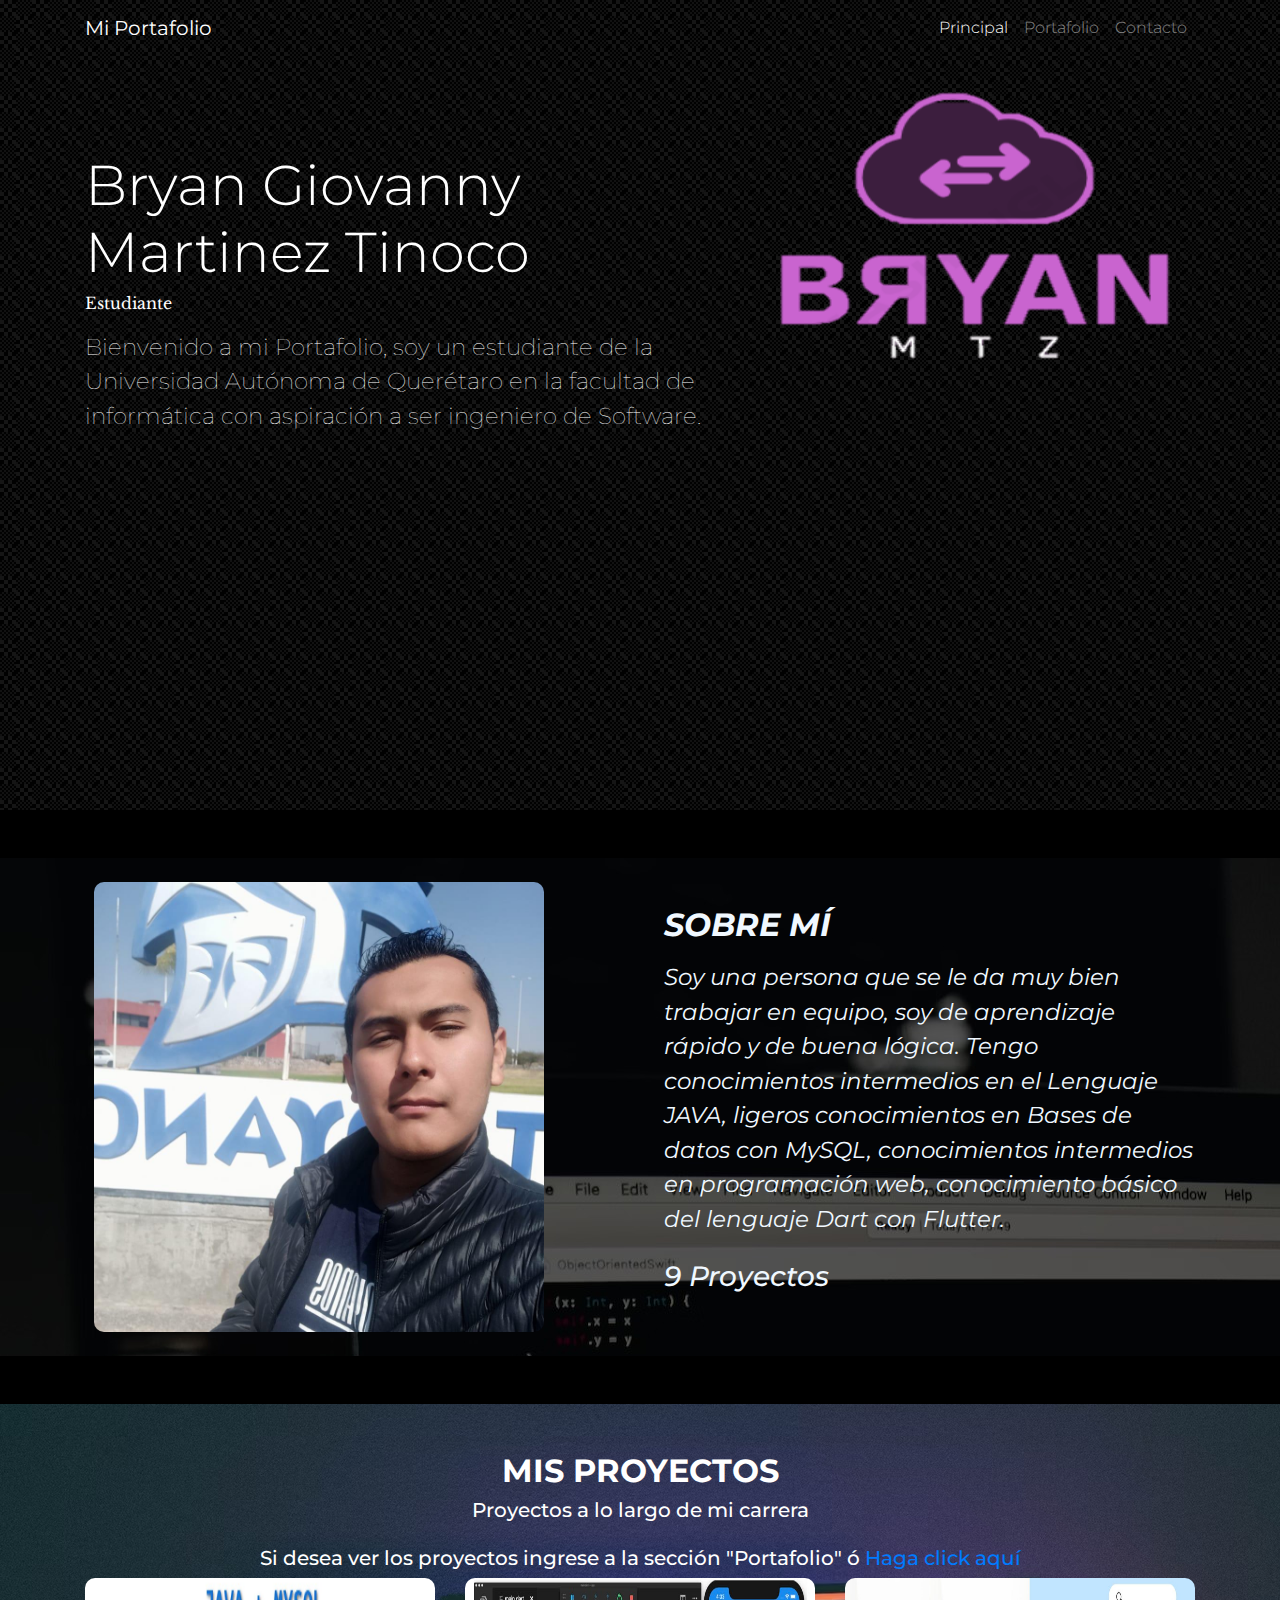
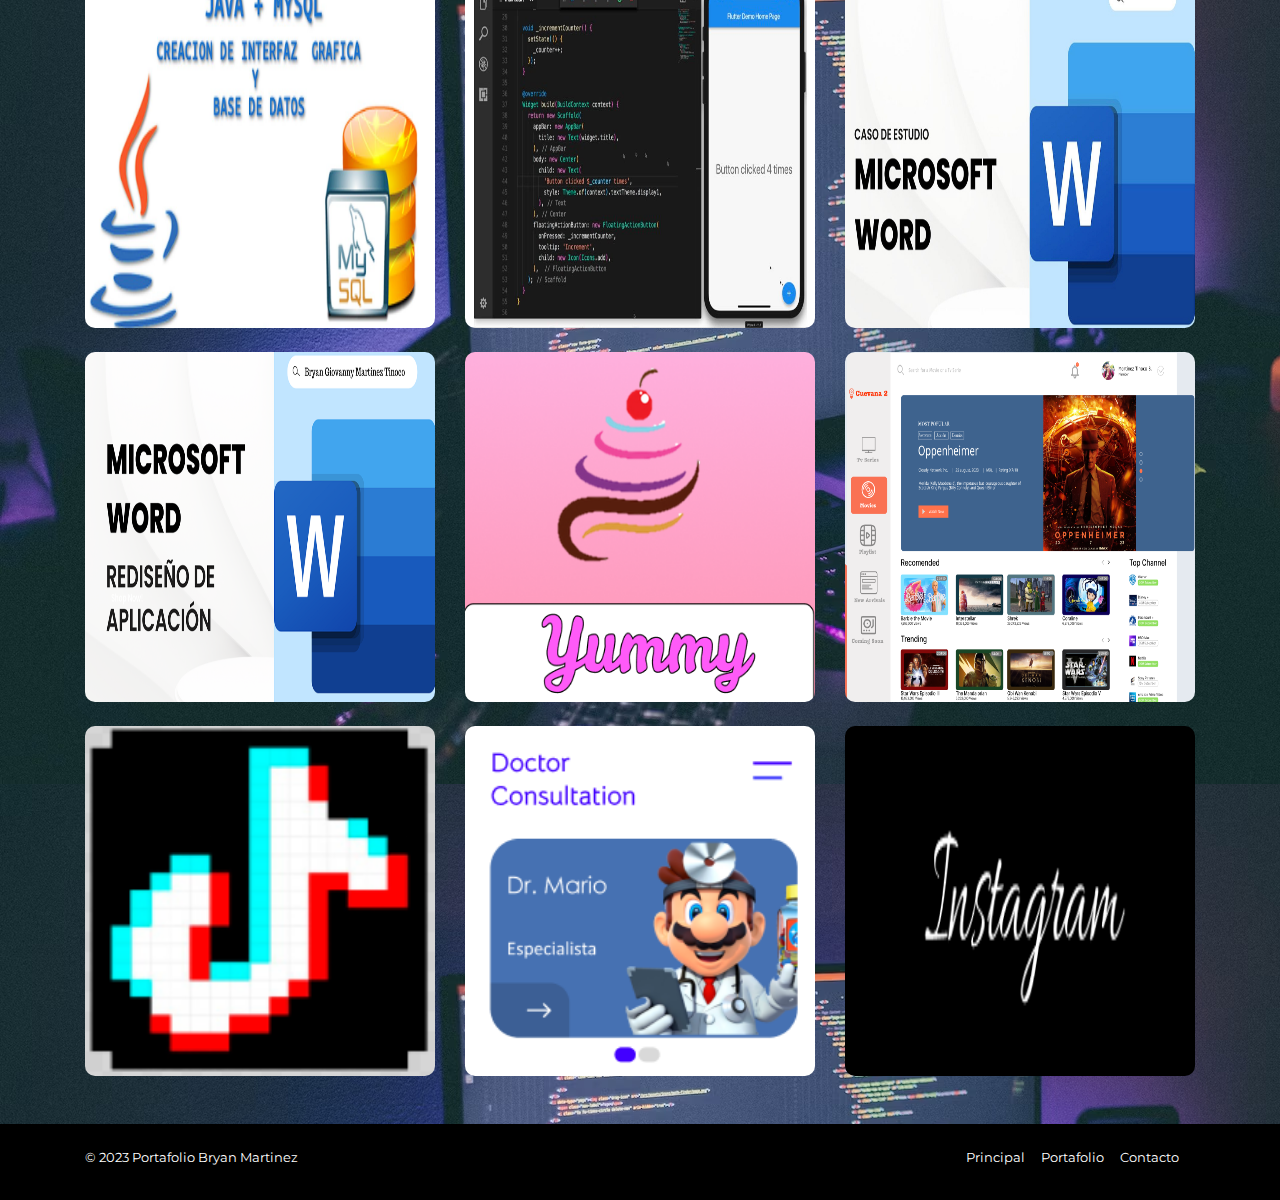
<file: index.html>
<!doctype html>
<html lang="en">
  <head>
    <meta charset="utf-8">
    <meta name="viewport" content="width=device-width, initial-scale=1, shrink-to-fit=no">
    <link rel="stylesheet" href="https://stackpath.bootstrapcdn.com/bootstrap/4.5.2/css/bootstrap.min.css" integrity="sha384-JcKb8q3iqJ61gNV9KGb8thSsNjpSL0n8PARn9HuZOnIxN0hoP+VmmDGMN5t9UJ0Z" crossorigin="anonymous">
    <link rel="stylesheet" href="https://use.fontawesome.com/releases/v5.6.1/css/all.css" integrity="sha384-gfdkjb5BdAXd+lj+gudLWI+BXq4IuLW5IT+brZEZsLFm++aCMlF1V92rMkPaX4PP" crossorigin="anonymous">
    <link rel="stylesheet" href="css/style.css">
    <title>Bryan Martinez | Bienvenido</title>
  </head>
  <body class="cuerpoindex">
    <header id="header-home">
      <nav class="navbar navbar-expand-lg navbar-dark bg-transparent">
        <div class="container">
          <a class="navbar-brand" href="index.html">Mi Portafolio</a>
          <button class="navbar-toggler" type="button" data-toggle="collapse" data-target="#navbarNav" aria-controls="navbarNav" aria-expanded="false" aria-label="Toggle navigation">
            <span class="navbar-toggler-icon"></span>
          </button>
          <div class="collapse navbar-collapse justify-content-end" id="navbarNav">
            <ul class="navbar-nav">
              <li class="nav-item active">
                <a class="nav-link font-weight-light" href="#">Principal <span class="sr-only">(current)</span></a>
              </li>
              <li class="nav-item">
                <a class="nav-link font-weight-light" href="portafolio.html">Portafolio</a>
              </li>
              <li class="nav-item">
                <a class="nav-link font-weight-light" href="contacto.html">Contacto</a>
              </li>
            </ul>
          </div>
        </div>
      </nav>
      <div id="showcase">
        <div class="container">
          <div class="row text-white">
            <div class="col-md-7 pt-5">
              <h2 class="display-4 pt-5">Bryan Giovanny Martinez Tinoco</h2>
              <h6 class="font-weight-light">Estudiante</h6>
              <p class="font-weight-lighter pt-2">Bienvenido a mi Portafolio, soy un estudiante de la Universidad Autónoma de Querétaro en la facultad de informática con aspiración a ser ingeniero de Software.</p>
              <div class="social">
                <ul class="nav text-secondary">
                  <a href="https://github.com/BryanMtz2483"><li class="mr-3"><i class="fab fa-github fa-2x"></i></li></a> 
                  <a href="https://twitter.com/BryanMTZ2483"><li class="mr-3"><i class="fab fa-twitter fa-2x"></i></li></a> 
                  <a href="https://www.instagram.com/el_bryan2483/"><li class="mr-3"><i class="fab fa-instagram fa-2x"></i></li></a> 
                  <a href="https://www.youtube.com/channel/UC5OrDvL9DscpcAstz7JnQGA"><i class="fab fa-youtube fa-2x"></i></li></a> 
                </ul>
              </div>
            </div>
            <div class="col-md-5">
              <img src="img/BryanMTZ_Logo.png" alt="" class="mt-3 w-100">
            </div>
          </div>
        </div>
      </div>
    </header>
    <div id="about" class="mt-5 mb-5">
      <div class="container">
        <div class="row">
          <div class="col p-4">
            <img src="img/BGMT.jpg" alt="" class="yo">
          </div>
          <div class="col pt-5">
            <h2 class="text-uppercase font-weight-bold">Sobre mí</h2>
            <p class="pt-2">Soy una persona que se le da muy bien trabajar en equipo, soy de aprendizaje rápido y de buena
                lógica. Tengo conocimientos intermedios en el Lenguaje JAVA, 
                ligeros conocimientos en Bases de datos con MySQL, conocimientos intermedios en programación web, conocimiento básico del lenguaje Dart con Flutter.</p>
            <div class="row pt-2">
              <div class="col">
                <div class="row">
                  <i class="fas fa-suitcase fa-3x text-danger"></i>
                  <div class="col">
                    <h3>9 Proyectos</h3>
                  </div>
                </div>
              </div>
            </div>
          </div>
        </div>
      </div>
    </div>
    <div id="projects" class="pt-5 pb-5 bg-light text-center">
      <div class="container">
        <h2 class="text-uppercase font-weight-bold"> Mis Proyectos</h2>
        <h5 class="mb-4">Proyectos a lo largo de mi carrera</h5>
        <h5>Si desea ver los proyectos ingrese a la sección "Portafolio" ó <a class="aportafolio " href="portfolio.html">Haga click aquí</a></h5>
        <div class="row pb-4">
          <div class="col">
            <img src="img/Proyecto1.png" alt="" class="w-100">
          </div>
          <div class="col">
            <img src="img/Proyecto2.png" alt="" class="w-100">
          </div>
          <div class="col">
            <img src="img/Proyecto3.png" alt="" class="w-100">
          </div>
        </div>
        <div class="row pb-4">
          <div class="col">
            <img src="img/Proyecto4.png" alt="" class="w-100">
          </div>
          <div class="col">
            <img src="img/Proyecto5.png" alt="" class="w-100">
          </div>
          <div class="col">
            <img src="img/Proyecto6.png" alt="" class="w-100">
          </div>
        </div>
        <div class="row">
          <div class="col">
            <img src="img/Proyecto7.png" alt="" class="w-100">
          </div>
          <div class="col">
            <img src="img/Proyecto8.png" alt="" class="w-100">
          </div>
          <div class="col">
            <img src="img/Proyecto9.png" alt="" class="w-100">
          </div>
        </div>
      </div>
    </div>
    <div id="footer" class="pt-4 pb-3">
      <div class="container">
        <div class="row">
          <div class="col">
            <p class="small">&copy; 2023 Portafolio Bryan Martinez</p>
          </div>
          <div class="col align-right">
            <ul class="nav justify-content-end">
              <li class="mr-3 small"><a href="index.html">Principal</a></li>
              <li class="mr-3 small"><a href="portafolio.html">Portafolio</a></li>
              <li class="mr-3 small"><a href="contacto.html">Contacto</a></li>
            </ul>
          </div>
        </div>
      </div>
    </div>
    <script src="https://code.jquery.com/jquery-3.5.1.slim.min.js" integrity="sha384-DfXdz2htPH0lsSSs5nCTpuj/zy4C+OGpamoFVy38MVBnE+IbbVYUew+OrCXaRkfj" crossorigin="anonymous"></script>
    <script src="https://cdn.jsdelivr.net/npm/popper.js@1.16.1/dist/umd/popper.min.js" integrity="sha384-9/reFTGAW83EW2RDu2S0VKaIzap3H66lZH81PoYlFhbGU+6BZp6G7niu735Sk7lN" crossorigin="anonymous"></script>
    <script src="https://stackpath.bootstrapcdn.com/bootstrap/4.5.2/js/bootstrap.min.js" integrity="sha384-B4gt1jrGC7Jh4AgTPSdUtOBvfO8shuf57BaghqFfPlYxofvL8/KUEfYiJOMMV+rV" crossorigin="anonymous"></script>
  </body>
</html>
</file>
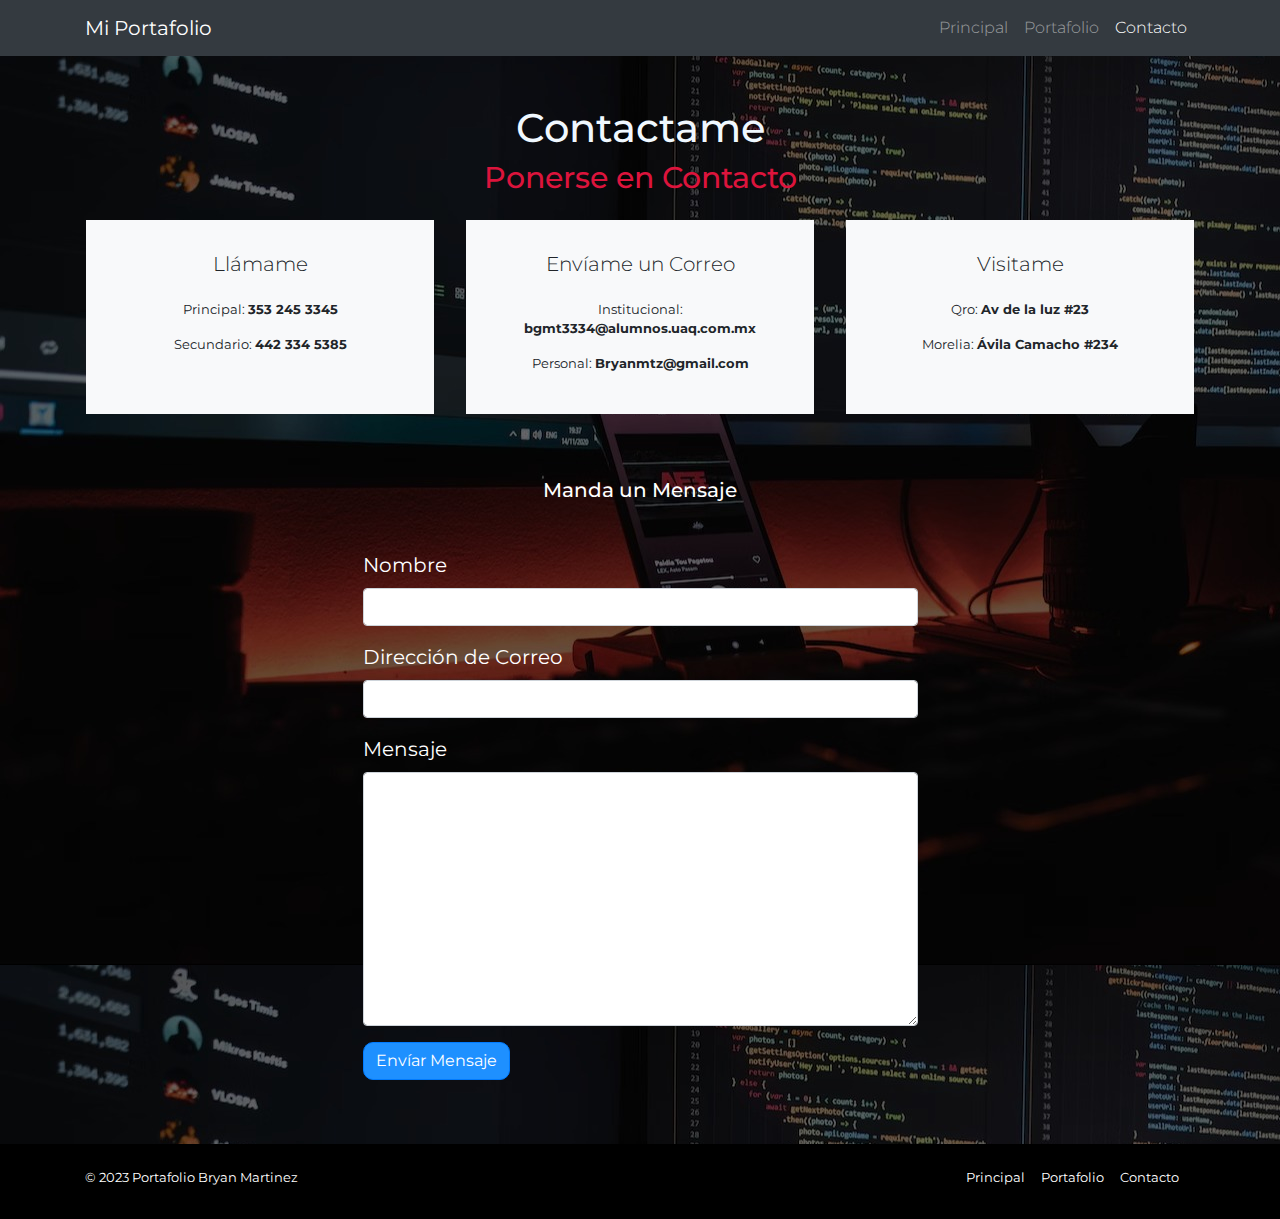
<file: contacto.html>
<!doctype html>
<html lang="en">
  <head>
    <meta charset="utf-8">
    <meta name="viewport" content="width=device-width, initial-scale=1, shrink-to-fit=no">
    <link rel="stylesheet" href="https://stackpath.bootstrapcdn.com/bootstrap/4.5.2/css/bootstrap.min.css" integrity="sha384-JcKb8q3iqJ61gNV9KGb8thSsNjpSL0n8PARn9HuZOnIxN0hoP+VmmDGMN5t9UJ0Z" crossorigin="anonymous">
    <link rel="stylesheet" href="https://use.fontawesome.com/releases/v5.6.1/css/all.css" integrity="sha384-gfdkjb5BdAXd+lj+gudLWI+BXq4IuLW5IT+brZEZsLFm++aCMlF1V92rMkPaX4PP" crossorigin="anonymous">
    <link rel="stylesheet" href="css/style.css">
    <title>Bryan Martinez | Contacto</title>
  </head>
  <body class="cuerpocontactos">
    <header>
      <nav class="navbar navbar-expand-lg navbar-dark bg-dark">
        <div class="container">
          <a class="navbar-brand" href="index.html">Mi Portafolio</a>
          <button class="navbar-toggler" type="button" data-toggle="collapse" data-target="#navbarNav" aria-controls="navbarNav" aria-expanded="false" aria-label="Toggle navigation">
            <span class="navbar-toggler-icon"></span>
          </button>
          <div class="collapse navbar-collapse justify-content-end" id="navbarNav">
            <ul class="navbar-nav">
              <li class="nav-item">
                <a class="nav-link font-weight-light" href="index.html">Principal</a>
              </li>
              <li class="nav-item">
                <a class="nav-link font-weight-light" href="portafolio.html">Portafolio</a>
              </li>
              <li class="nav-item active">
                <a class="nav-link font-weight-light" href="contacto.html">Contacto <span class="sr-only">(current)</span></a>
              </li>
            </ul>
          </div>
        </div>
      </nav>
    </header>
    <div id="contact" class="pt-5 pb-5">
      <div class="container">
        <h1 class="titulo">Contactame</h1>
        <h2 class="subtitulo">Ponerse en Contacto</h2>
        <div class="row text-center">
          <div class="col bg-light p-4 m-3">
            <i class="fas fa-mobile fa-2x"></i>
            <h5 class="font-weight-light mt-2 mb-4">Llámame</h5>
            <p class="small">Principal: <span class="font-weight-bold">353 245 3345</span></p>
            <p class="small">Secundario: <span class="font-weight-bold">442 334 5385</span></p>
          </div>
          <div class="col bg-light p-4 m-3">
            <i class="fas fa-envelope fa-2x"></i>
            <h5 class="font-weight-light mt-2 mb-4">Envíame un Correo</h5>
            <p class="small">Institucional: <span class="font-weight-bold">bgmt3334@alumnos.uaq.com.mx</span></p>
            <p class="small">Personal: <span class="font-weight-bold">Bryanmtz@gmail.com</span></p>
          </div>
          <div class="col bg-light p-4 m-3">
            <i class="fas fa-map-marker-alt fa-2x"></i>
            <h5 class="font-weight-light mt-2 mb-4">Visitame</h5>
            <p class="small">Qro: <span class="font-weight-bold">Av de la luz #23</span></p>
            <p class="small">Morelia: <span class="font-weight-bold">Ávila Camacho #234</span></p>
          </div>
        </div>
        <div class="row mt-5 mb-3">
          <div class="col">
            <h5 class="text-center mb-5 text-white">Manda un Mensaje</h5>
            <form class="w-50 m-auto">
              <div class="form-group">
                <label for="">Nombre</label>
                <input type="text" class="form-control" id="">
              </div>
              <div class="form-group">
                <label for="">Dirección de Correo</label>
                <input type="email" class="form-control" id="">
              </div>
              <div class="form-group">
                <label for="">Mensaje</label>
                <textarea name="" id="" cols="30" rows="10" class="form-control"></textarea>
              </div>
              <button type="submit" class="btn btn-primary">Envíar Mensaje</button>
            </form>
          </div>
        </div>
      </div>
    </div>
    <div id="footer" class="pt-4 pb-3">
      <div class="container">
        <div class="row">
          <div class="col">
            <p class="small">&copy; 2023 Portafolio Bryan Martinez</p>
          </div>
          <div class="col align-right">
            <ul class="nav justify-content-end">
              <li class="mr-3 small"><a href="index.html">Principal</a></li>
              <li class="mr-3 small"><a href="portafolio.html">Portafolio</a></li>
              <li class="mr-3 small"><a href="contacto.html">Contacto</a></li>
            </ul>
          </div>
        </div>
      </div>
    </div>
    <script src="https://code.jquery.com/jquery-3.5.1.slim.min.js" integrity="sha384-DfXdz2htPH0lsSSs5nCTpuj/zy4C+OGpamoFVy38MVBnE+IbbVYUew+OrCXaRkfj" crossorigin="anonymous"></script>
    <script src="https://cdn.jsdelivr.net/npm/popper.js@1.16.1/dist/umd/popper.min.js" integrity="sha384-9/reFTGAW83EW2RDu2S0VKaIzap3H66lZH81PoYlFhbGU+6BZp6G7niu735Sk7lN" crossorigin="anonymous"></script>
    <script src="https://stackpath.bootstrapcdn.com/bootstrap/4.5.2/js/bootstrap.min.js" integrity="sha384-B4gt1jrGC7Jh4AgTPSdUtOBvfO8shuf57BaghqFfPlYxofvL8/KUEfYiJOMMV+rV" crossorigin="anonymous"></script>
  </body>
</html>
</file>
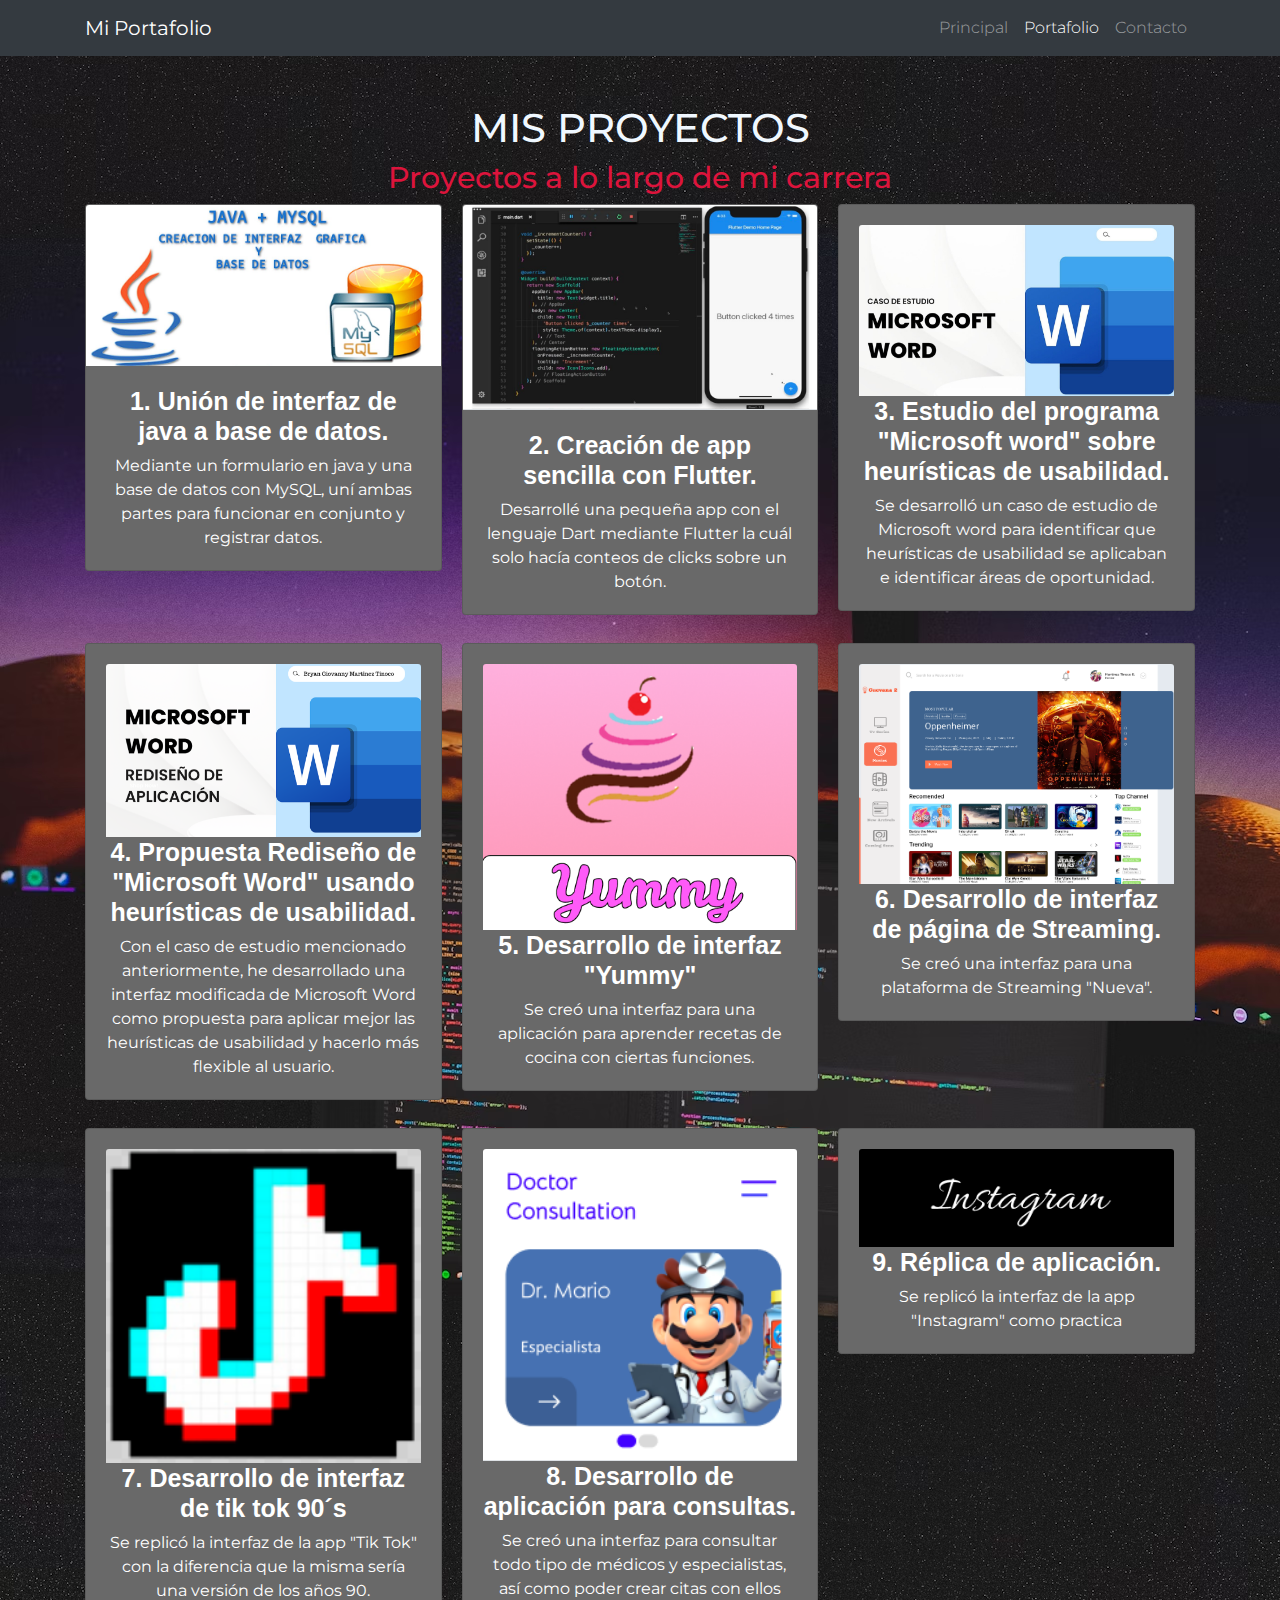
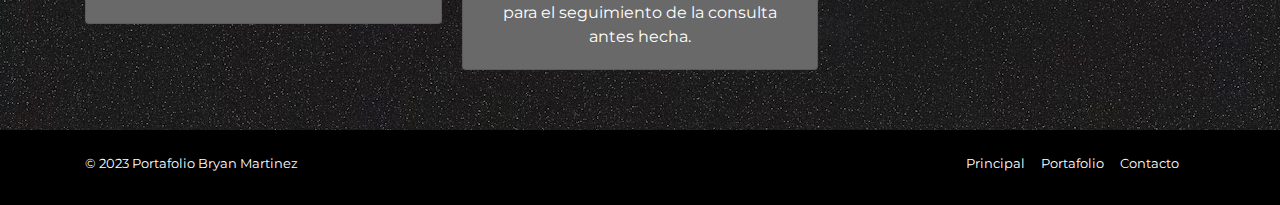
<file: portafolio.html>
<!doctype html>
<html lang="en">
  <head>
    <meta charset="utf-8">
    <meta name="viewport" content="width=device-width, initial-scale=1, shrink-to-fit=no">
    <link rel="stylesheet" href="https://stackpath.bootstrapcdn.com/bootstrap/4.5.2/css/bootstrap.min.css" integrity="sha384-JcKb8q3iqJ61gNV9KGb8thSsNjpSL0n8PARn9HuZOnIxN0hoP+VmmDGMN5t9UJ0Z" crossorigin="anonymous">
    <link rel="stylesheet" href="https://use.fontawesome.com/releases/v5.6.1/css/all.css" integrity="sha384-gfdkjb5BdAXd+lj+gudLWI+BXq4IuLW5IT+brZEZsLFm++aCMlF1V92rMkPaX4PP" crossorigin="anonymous">
    <link rel="stylesheet" href="css/style.css">
    <title>Bryan Martinez | Portafolio</title>
  </head>
  <body class="cuerpoportafolio">
    <header>
      <nav class="navbar navbar-expand-lg navbar-dark bg-dark">
        <div class="container">
          <a class="navbar-brand" href="index.html">Mi Portafolio</a>
          <button class="navbar-toggler" type="button" data-toggle="collapse" data-target="#navbarNav" aria-controls="navbarNav" aria-expanded="false" aria-label="Toggle navigation">
            <span class="navbar-toggler-icon"></span>
          </button>
          <div class="collapse navbar-collapse justify-content-end" id="navbarNav">
            <ul class="navbar-nav">
              <li class="nav-item">
                <a class="nav-link font-weight-light" href="index.html">Principal</a>
              </li>
              <li class="nav-item active">
                <a class="nav-link font-weight-light" href="portafolio.html">Portafolio <span class="sr-only">(current)</span></a>
              </li>
              <li class="nav-item">
                <a class="nav-link font-weight-light" href="contacto.html">Contacto</a>
              </li>
            </ul>
          </div>
        </div>
      </nav>
    </header>
    <div id="projects-detail" class="pt-5 pb-5 text-center">
      <div class="container">
        <h1 class="titulo">MIS PROYECTOS</h1>
        <h5 class="subtitulo">Proyectos a lo largo de mi carrera</h5>
        <div class="card-columns">
          <div class="card">
            <img class="card-img-top img-fluid" src="img/Proyecto1.png" alt="">
            <div class="card-body">
              <h5 class="card-tittle">1. Unión de interfaz de java a base de datos.</h5>
              <p class="card-text small">Mediante un formulario en java y una base de datos con MySQL, uní ambas partes para funcionar en conjunto y registrar datos.</p>
            </div>
          </div>
          <div class="card">
            <img class="card-img-top img-fluid border-bottom" src="img/Proyecto2.png" alt="">
            <div class="card-body">
              <h5 class="card-tittle">2. Creación de app sencilla con Flutter.</h5>
              <p class="card-text small">Desarrollé una pequeña app con el lenguaje Dart mediante Flutter la cuál solo hacía conteos de clicks sobre un botón. </p>
            </div>
          </div>
          <div class="card">   
              <div class="card-body">
                <a class="links_proyectos" href="https://www.behance.net/gallery/181305961/Heuristicas-de-Usabilidad-%28Microsoft-Word%29"><img class="card-img-top img-fluid" src="img/Proyecto3.png" alt=""> <h5 class="card-tittle"> 3. Estudio del programa "Microsoft word" sobre heurísticas de usabilidad.</h5></a>
                <p class="card-text small">Se desarrolló un caso de estudio de Microsoft word para identificar que heurísticas de usabilidad se aplicaban e identificar áreas de oportunidad.</p>
              </div>
          </div>
        </div>
        <div class="card-columns pt-3">
          <div class="card">
            <div class="card-body">
              <a class="links_proyectos" href="https://www.behance.net/gallery/182178821/Propuesta-de-rediseno-%28Microsoft-Word%29"> <img class="card-img-top img-fluid" src="img/Proyecto4.png" alt="">
                <h5 class="card-tittle">4. Propuesta Rediseño de "Microsoft Word" usando heurísticas de usabilidad.</h5> </a>
              <p class="card-text small">Con el caso de estudio mencionado anteriormente, he desarrollado una interfaz modificada de Microsoft Word como propuesta para aplicar mejor las heurísticas de usabilidad y hacerlo más flexible al usuario. </p>
            </div>
          </div>
          <div class="card">
            <div class="card-body">
              <a class="links_proyectos" href="https://www.figma.com/file/fEc7mAcSoIeDxjpjV0kyJr/Yummy_BryanGiovannyMartinezTinoco?type=design&node-id=0%3A1&mode=design&t=1TGlzZBEeEv28LuR-1">
                <img class="card-img-top img-fluid" src="img/Proyecto5.png" alt="">
                <h5 class="card-tittle">  5. Desarrollo de interfaz "Yummy"
              </h5>
              </a>
              <p class="card-text small">Se creó una interfaz para una aplicación para aprender recetas de cocina con ciertas funciones.</p>
            </div>
          </div>
          <div class="card">
              <div class="card-body">
                <a class="links_proyectos" href="https://www.figma.com/file/dh8PMqeIGBgUP4IWu5d6IQ/Streaming-BryanGiovannyMartinezTinoco?type=design&node-id=0%3A1&mode=design&t=glI8k98CQ1ecjibr-1">
                  <img class="card-img-top img-fluid" src="img/Proyecto6.png" alt="">
                  <h5 class="card-tittle">6. Desarrollo de interfaz de página de Streaming.</h5>
                </a>
                <p class="card-text small">Se creó una interfaz para una plataforma de Streaming "Nueva".</p>
              </div>
          </div>
        </div>
        <div class="card-columns pt-3">
          <div class="card">
            <div class="card-body">
              <a class="links_proyectos" href="https://www.figma.com/file/nCUCeV9VVHY3qYBZ0h1ryP/RetoRetro-BryanGiovannyMartinezTinoco?type=design&node-id=0%3A1&mode=design&t=ViwOx9bcHUU50awu-1">
                <img class="card-img-top img-fluid" src="img/Proyecto7.png" alt="">                
                <h5 class="card-tittle"> 7. Desarrollo de interfaz de tik tok 90´s</h5>
              </a>
              <p class="card-text small">Se replicó la interfaz de la app "Tik Tok" con la diferencia que la misma sería una versión de los años 90.</p>
            </div>
          </div>
          <div class="card">
            <div class="card-body">
              <a class="links_proyectos" href="https://www.figma.com/file/skHzQqqN1ego9gnyXlfH99/Proyectodoctores-BryanGiovannyMartinezTinoco?type=design&node-id=0%3A1&mode=design&t=9xsWGjJMqhaZ1yqW-1">
              <img class="card-img-top img-fluid border-bottom" src="img/Proyecto8.png" alt="">
              <h5 class="card-tittle"> 8. Desarrollo de aplicación para consultas.</h5> 
              </a>
              <p class="card-text small">Se creó una interfaz para consultar todo tipo de médicos y especialistas, así como poder crear citas con ellos para el seguimiento de la consulta antes hecha.</p>
            </div>
          </div>
          <div class="card">
              <div class="card-body">
                <a class="links_proyectos" href="https://www.figma.com/file/y0es7yJKAnHxUuEnterDXT/Instagram--Mart%C3%ADnez-Tinoco-Bryan-Giovanny?type=design&node-id=2%3A23&mode=design&t=JCOlIhvJoX4v85l9-1">
                  <img class="card-img-top img-fluid" src="img/Proyecto9.png" alt="">
                  <h5 class="card-tittle"> 9. Réplica de aplicación.</h5> </a>
                <p class="card-text small">Se replicó la interfaz de la app "Instagram" como practica </p>
              </div>
          </div>
        </div>
      </div>
    </div>
    <div id="footer" class="pt-4 pb-3">
      <div class="container">
        <div class="row">
          <div class="col">
            <p class="small">&copy; 2023 Portafolio Bryan Martinez</p>
          </div>
          <div class="col align-right">
            <ul class="nav justify-content-end">
              <li class="mr-3 small"><a href="index.html">Principal</a></li>
              <li class="mr-3 small"><a href="portafolio.html">Portafolio</a></li>
              <li class="mr-3 small"><a href="contacto.html">Contacto</a></li>
            </ul>
          </div>
        </div>
      </div>
    </div>
    <script src="https://code.jquery.com/jquery-3.5.1.slim.min.js" integrity="sha384-DfXdz2htPH0lsSSs5nCTpuj/zy4C+OGpamoFVy38MVBnE+IbbVYUew+OrCXaRkfj" crossorigin="anonymous"></script>
    <script src="https://cdn.jsdelivr.net/npm/popper.js@1.16.1/dist/umd/popper.min.js" integrity="sha384-9/reFTGAW83EW2RDu2S0VKaIzap3H66lZH81PoYlFhbGU+6BZp6G7niu735Sk7lN" crossorigin="anonymous"></script>
    <script src="https://stackpath.bootstrapcdn.com/bootstrap/4.5.2/js/bootstrap.min.js" integrity="sha384-B4gt1jrGC7Jh4AgTPSdUtOBvfO8shuf57BaghqFfPlYxofvL8/KUEfYiJOMMV+rV" crossorigin="anonymous"></script>
  </body>
</html>
</file>
<file: css/style.css>
@import url("https://fonts.googleapis.com/css2?family=Libre+Baskerville:wght@400;700&display=swap");
@import url("https://fonts.googleapis.com/css2?family=Montserrat:wght@100;200;300;400;500;600;700;800;900&display=swap");
@media only screen and (max-width: 768px) {
  #header-home {
    height: 100%;
  }
  #header-home #showcase img {
    display: none;
  }
}

body,
html {
  font-family: "Montserrat", sans-serif;
}
.cuerpoindex{
  background-color: #000;
}
.cuerpocontactos{
  background: url("../img/fondocontactos.jpg");
}
.w-100{
height: 350px;
width: 370px;
border-radius: 10px;
}
.aportafolio{
  font-size: 20px;
}
.links_proyectos {
  display: inline-block;
  transition: transform 0.3s ease-in-out;
}
.links_proyectos:hover{
transform: scale(1.1);
color: red;

}
.cuerpoportafolio{
  background: url("../img/fondoportafolio.jpg");
}
.card{
  background-color:dimgray;
  font: large;
  color: #fff;
  font-size: 20px;
}
form{
  color: #fff;
  font-size: 20px;
}
.card-tittle{
color: white;
font-weight: bolder;
font-size: 25px;
font-family: 'Franklin Gothic Medium', 'Arial Narrow', Arial, sans-serif;
}
.titulo{
font-size: 40px;
color: aliceblue;
text-align: center;
}
.subtitulo{
font-size: 30px;
color: crimson;
text-align: center;
}
.yo{
  height: 450px;
  width: 450px;
  border-radius: 10px;
  border: black;
}
.container{
  border-radius: 10px;
}
.pt-2{
  font-size: 23px;
}
#header-home {
  background: url("../img/showcase-background.png");
  height: 90vh;
}
#about{
  background: url("../img/fondosobremi.jpg");
  font-style: italic;
  color: aliceblue;
}
#projects{
  background: url("../img/fondoproyectos.jpg");
  color: #fff;
  font: bold;
  font-size: large;
}
#header-home #showcase h6 {
  font-family: "Libre Baskerville", serif;
}

.text-main-color {
  color: #d1ac87;
}

.bg-main-color {
  background: black;
}

#contact button {
  background: dodgerblue;
  border-radius: 10px;
  color: #fff;
}

#footer {
  background: #000;
  color: #fff;
}
#footer a {
  color: #fff;
}
</file>
